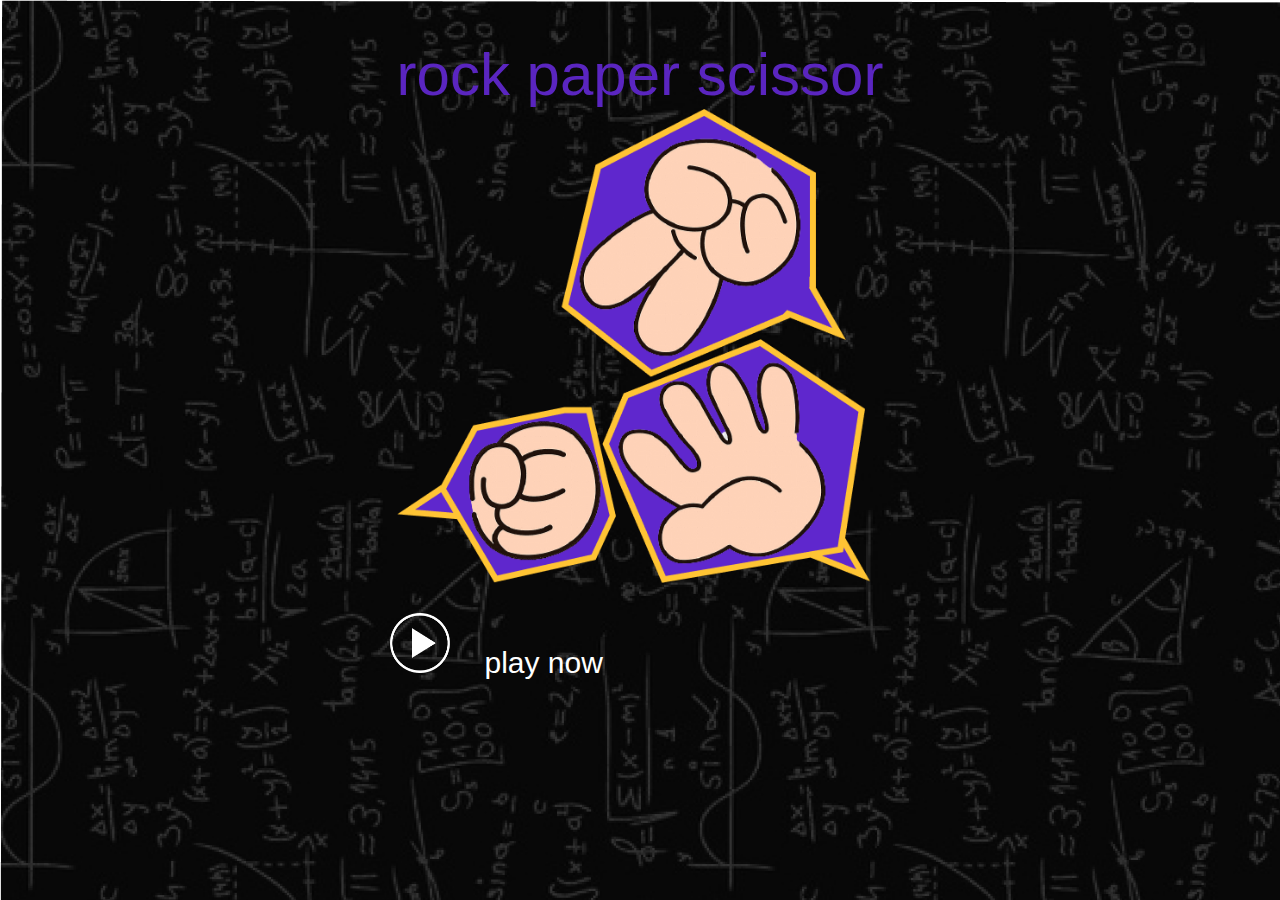
<file: index.html>
<!DOCTYPE html>
<html lang="en">
<head>
    <meta charset="UTF-8">
    <meta name="viewport" content="width=device-width, initial-scale=1.0">
    <title>rock paper scisscor</title>
    <link rel="stylesheet" href="styles.css">
</head>
<body>
    <header> rock paper scissor</header>
    <div class="1">
        <div>
            <img id="play" src="./assets/game-image.png" alt="">
        </div>
        <div id="play-button">
            <img src="./assets/play-button.png" alt="">
            <a href="./game.html"><span> play now</span></a>
        </div>
    </div>
    
</body>
</html>
<script src="script.js"></script>
</file>
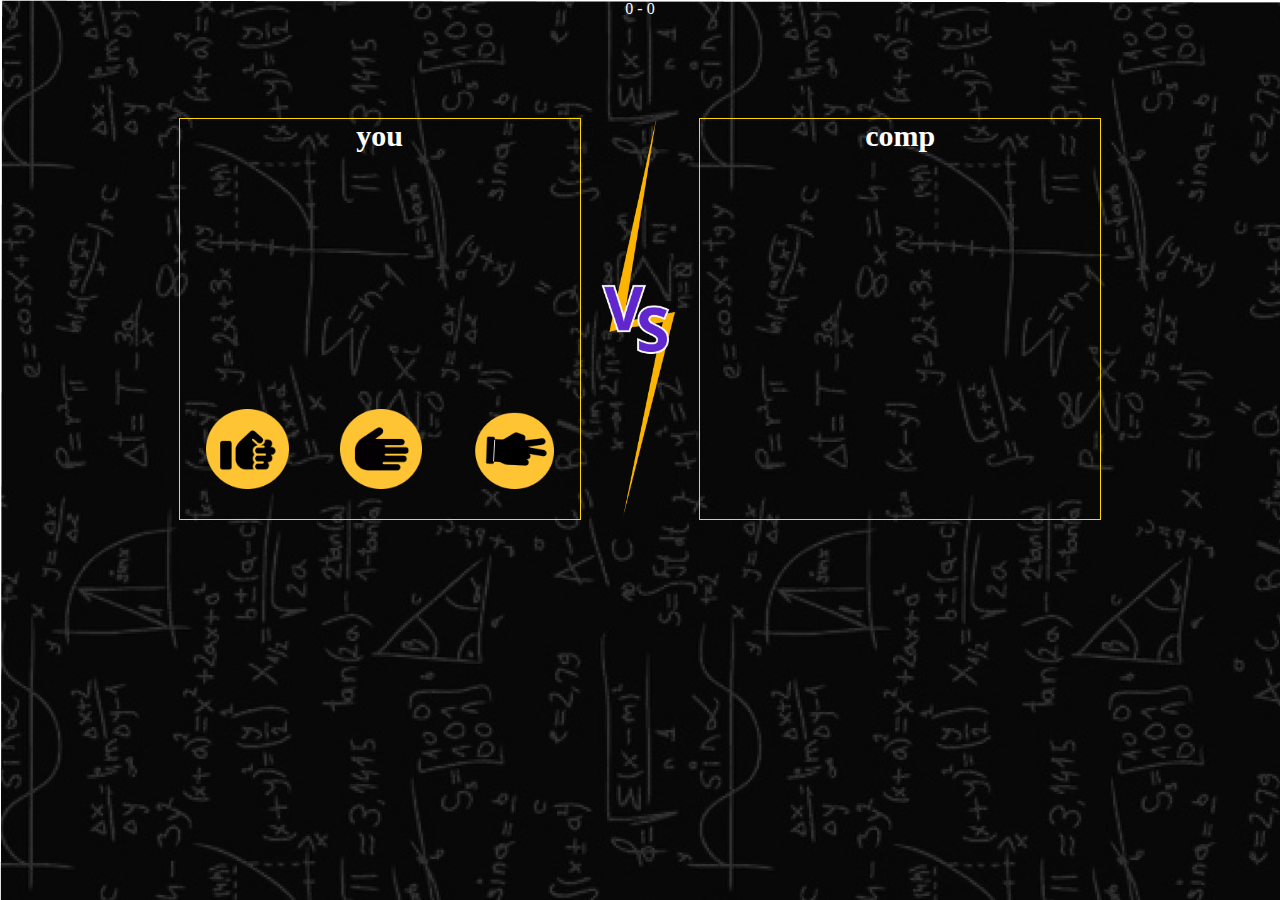
<file: game.html>
<!DOCTYPE html>
<html lang="en">
<head>
    <meta charset="UTF-8">
    <meta name="viewport" content="width=device-width, initial-scale=1.0">
    <title>rock paper scissor</title>
    <link rel="stylesheet" href="game.css">
</head>
<body>
    <header>
        <span id="myscore">0</span>
        <span> - </span>
        <span id="comscore">0</span>
    </header>
    <div class="container">
        <div class="sec" id="player">
            <h1>you</h1>
            <div id="insert_image"></div>
            <div id="logos">
                <div id="rock" class="symbol"><img src="./assets/rock-logo.png" alt=""></div>
                <div id="paper" class="symbol"><img src="./assets/paper-logo.png" alt=""></div>
                <div id="scissor" class="symbol"><img src="./assets/scissors-logo.png" alt=""></div>
            </div>
        </div>
        <div id="image_middle"><img src="./assets/vs.png" alt="vscode"> </div>
        <div class="sec" id="computer">
            <h1>comp</h1>
            <div id="insert_image1"></div>
    </div>
</div>
<footer>
    <p id="winter"></p>
    <button id="button">play button</button>
</footer>
    
</body>
</html>
<script src="script.js"></script>
</file>
<file: styles.css>
*{
    padding: 0;
    margin: 0;
    font-family:'Lucida Sans', 'Lucida Sans Regular', 'Lucida Grande', 'Lucida Sans Unicode', Geneva, Verdana, sans-serif;
}

body{
    display: flex;
    flex-direction: column;
    background-image: url("./assets/bg.png");;
    align-items: center;
}
header{
    color: rgb(90,37,192);
    font-size: 60px;
    text-align: center;
    margin-top: 40px;
}
span{
    color: white;
    font-size: 30px;
    margin-left: 30px;
}
#play-button{
    height:70px;
    width: 500px;
}
#play-button img{
    height: 60px;
    width: 60px;
}
#play{
    height: 500px;
    width: 500px;
}
.l{
    width:80%;
    display: flex;
    justify-content: space-between;
    align-items: flex-end;
    margin-top: 100px;
}
a{
    text-decoration: none;
}
</file>
<file: game.css>
*{
    margin: 0;
    padding: 0;
}
body{
    background-image: url("./assets/bg.png");
    display: flex;
    flex-direction:column;
    align-items: center;
}
header{
    color: white;
    font: size 60px;
    font-weight: 600px;
    text-align: center;
}
.container{
    display: flex;
    margin-top: 100px;
}
.sec{
    height: 400px;
    width: 400px;
    border: 1px solid gold;
    display: flex;
    flex-direction:column;
}

.symbol{
    height: 80px;
    width:80px;
    margin-bottom: 30px;
    display: flex;
}
.sec img{
    height: 80px;
}
#insert_image{
    height: 360px;
    margin-top: 10px;
}
h1{
    color: white;
    font-size: 30px;
    text-align: center;
}
.sec div{
    display: flex;
    justify-content: space-around;
    margin-top: 10px;

}
#insert_image{
    height: 360px;
    margin-top: 10px;

}
.class_image{
    height: 450px;
    width:300px;
    margin-top: 100px;

}
#image_middle img{
    height: 400px;
    margin-left: 20px;
    margin-right: 20px;
}
footer p{
    color: white;
    text-align: center;
    font-size: 30px;

}

footer button{
    background-color: rgb(194, 165,0);
    color: white;
    height: 30px;
    width: 120px;
    font-size: 20px;
    font-weight: bold;
    border-radius: 5px;
    margin-top:20px;
    display: none;
    text-align: center;
}
footer{
    margin-top: 50px;
}
</file>
